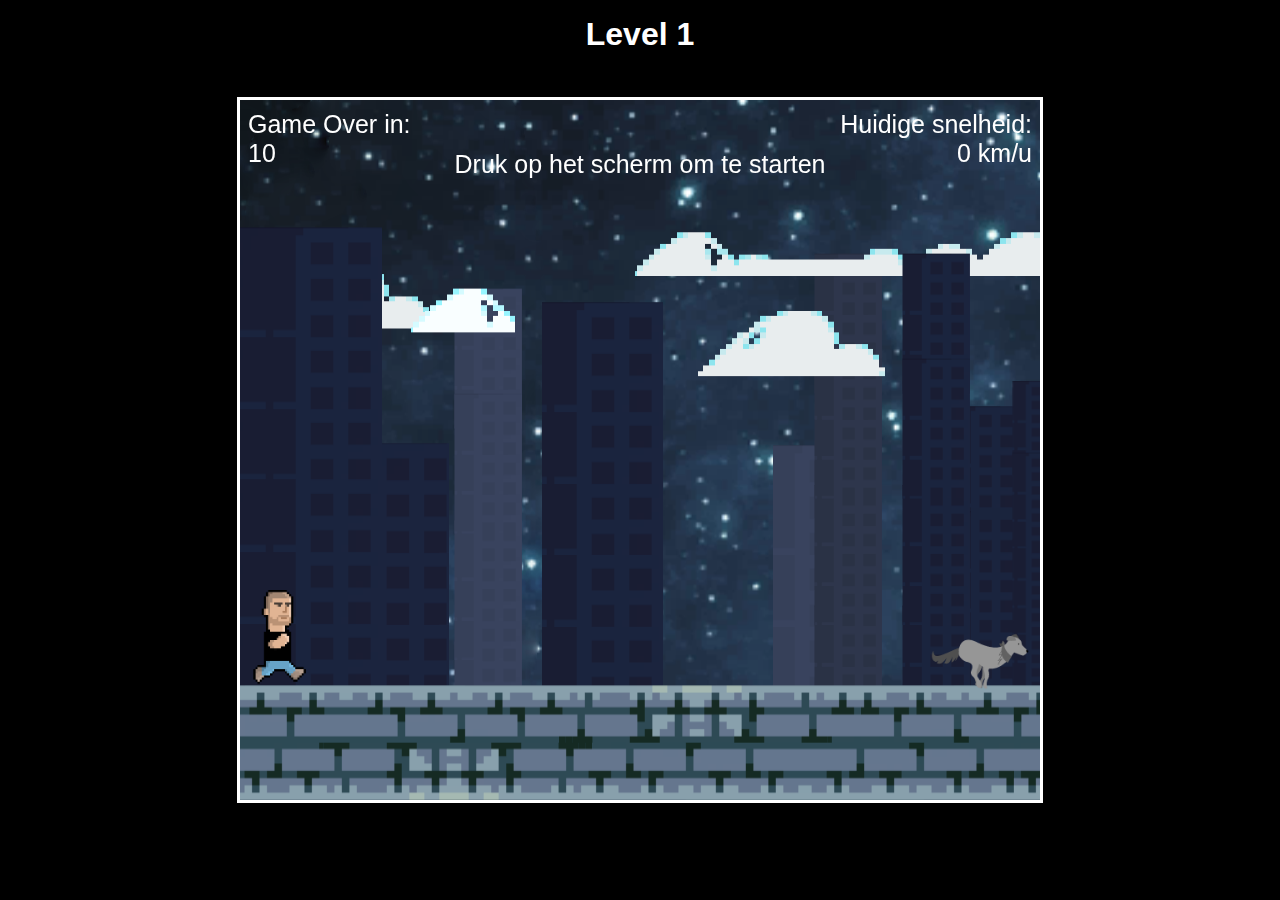
<file: rungame/index.html>
<!DOCTYPE html>
<html lang="en">
    <head>
        <meta charset="UTF-8">
        <title>Dog Catching Game</title>
        <link rel="stylesheet" href="style.css">
        <link rel="stylesheet" href="normalize.css">
    </head>
    <body>

        <canvas id="canvas1"></canvas>
        <div id="game">
            <p id="countdownmessage">Game Over in: <br> <span id="countdown">10</span></p>
            <p id="levelspeed">Minimum snelheid:<br>11 km/u</p>
            <p id="cyclingspeed">Huidige snelheid:<br>0 km/u</p>
            <div id="animal">
                <img id="animalImage" src="img/icons/test_dog.gif">
            </div>
            <div id="character">
                <img src="img/icons/test_person.gif">
            </div>
        </div>
        <h1 id="title"> Level 1</h1>
    </body>
<script src="script.js"></script>
</html>
</file>
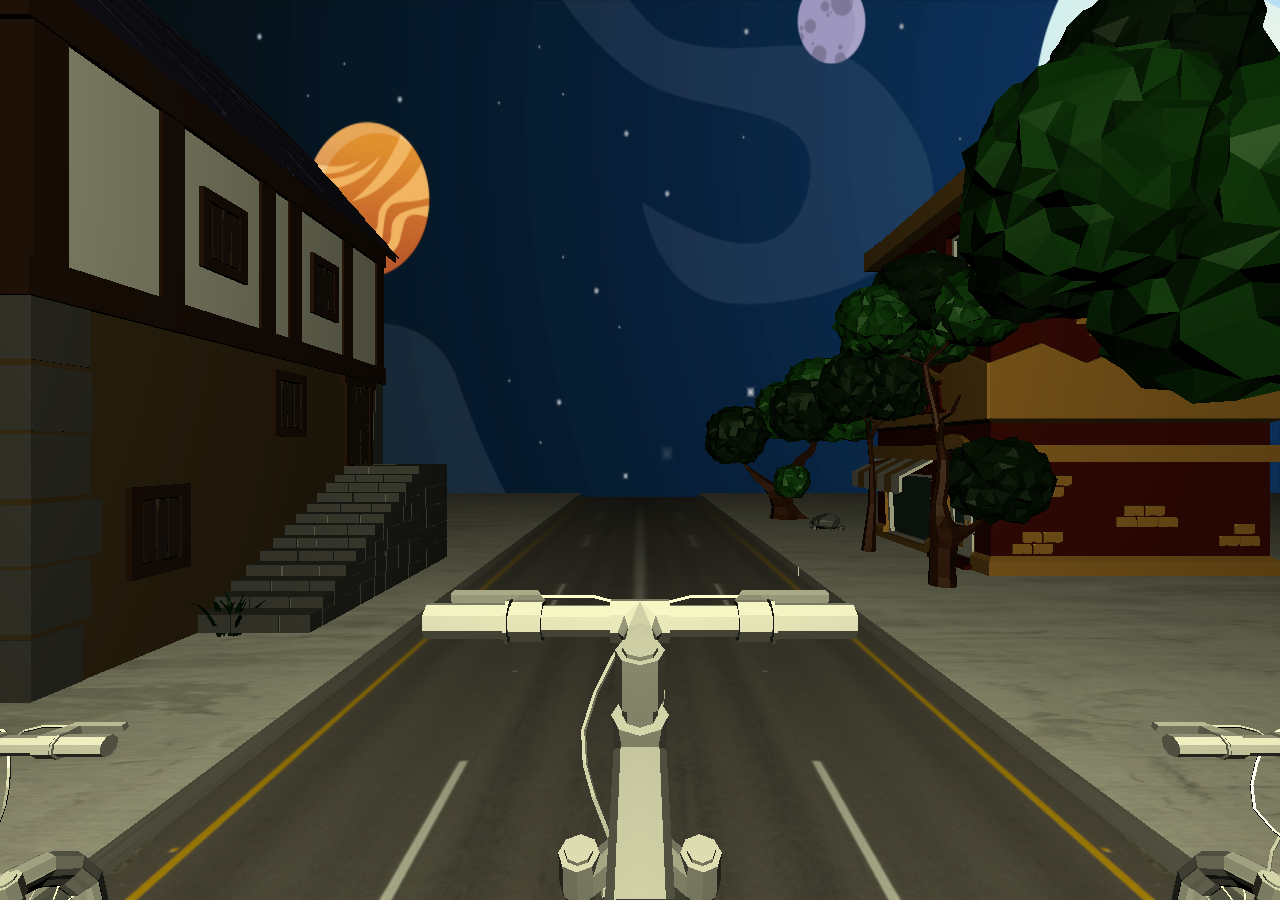
<file: bikegame/frontend/index.html>
<!DOCTYPE html>
<html>
	<head>
	<meta charset="utf-8">
                <title>SmartBike Project</title>
                <link rel="stylesheet" href="css/normalize.css">
                <link rel="stylesheet" href="css/style.css">
                <!-- <link rel="stylesheet" href="https://use.typekit.net/ckj7rmx.css"> -->

	</head>
	<body>
                <div>
                        <canvas id="cv"></canvas>
                        <script type="text/javascript" src="./scripts/three.js"></script>
                        <!-- <script type="text/javascript" src="/frontend/scripts/examples/OrbitControls.js"></script> -->
                        <script type="text/javascript" src="./scripts/examples/GLTFLoader.js"></script>
                        <script type="text/javascript" src="./scripts/examples/ObjLoader.js"></script>
                        <script type="text/javascript" src="./scripts/main.js"></script>
                </div>

                <div class="c-hud-txt">
                        <h3 class="c-hud-data c-speed js-speed" style="display:none">20 km/h</h3>
                        <h3 class="c-hud-data c-distance js-distance" style="display:none">1000m</h3>
                </div>

                <div class="c-hud-menu">
                        <div class="c-hud-start-menu js-start-menu" style="display:none">
                                <div class="c-difficulty c-difficulty-1 js-difficulty"></div>
                                <div class="c-difficulty c-difficulty-2 js-difficulty"></div>
                                <div class="c-difficulty c-difficulty-3 js-difficulty"></div>
                        </div>
                        <h3 class="c-hud-finished" style="display:none">CONGRATULATIONS!</h3>
                </div>

                <div class="c-hud-loading-wrapper js-loading">
                        <h3 class="c-hud-loading">loading ...</h3>
                </div>
                
	</body> 
</html>
</file>
<file: rungame/style.css>
body {
    background: black;
}

*{
    padding: 0;
    margin: 0;
}

h1 {
    font-family: 'Open Sans', 'Helvetica Neue', sans-serif;
    position: absolute;
    font-size: medium;
    color: white;
    position: absolute;
    margin-left: auto;
    margin-right: auto;
    left: 0;
    right: 0;
    top: -5px;
    text-align: center;
}

#canvas1 {
    position: absolute;
    border:  3px solid white;
    width: 800px;
    height: 700px;
    transform: translate(-50%, -50%);
    top: 50%;
    left: 50%;
}

#game{
    width: 800px;
    height: 700px;
    transform: translate(-50%, -50%);
    top: 50%;
    left: 50%;
    margin: auto;
    overflow: hidden;
    position: absolute;
    display: flex;
}

#character {
    width: 100px;
    height: 100px;
    top: 490px;
    left: 5px;
    position: absolute;
}

@keyframes block{
    0%{left:0px}
    100%{left: 1700px}
}

#animal {
    top: 511px;
    left: 86.2%;
    width: 100px;
    height: 100px;
    position: relative;
}

img {
    max-width: 100%;
    max-height: 100%;
}

/* --- allocationg labels to their place */

#countdownmessage {
    font-family: 'Open Sans', 'Helvetica Neue', sans-serif;
    position: absolute;
    color: white;
    margin-left: 1%;
    margin-right: 99%;
    width: 200px;
    top: 10px;
    font-size: 25px;
}

#levelspeed {
    font-family: 'Open Sans', 'Helvetica Neue', sans-serif;
    position: absolute;
    color: white;
    margin-left: auto;
    margin-right: auto;
    left: 0;
    right: 0;
    top: 50px;
    text-align: center;
    font-size: 25px;
}

#cyclingspeed {
    font-family: 'Open Sans', 'Helvetica Neue', sans-serif;
    position: absolute;
    color: white;
    margin-left: 74%;
    width: 200px;
    top: 10px;
    text-align: end;
    font-size: 25px;
}
</file>
<file: bikegame/frontend/css/style.css>
@font-face {
    font-family: "MarioKart";
    font-weight: 200;
    src: url("../fonts/mario_kart_f2.ttf") format("truetype");
}

canvas {
    position:fixed;
    top:0;
    left:0;
}

html {
    font-family: Arial, Helvetica, sans-serif;
    font-weight: 200;
    font-size: 30px;
    line-height: 20px;
}

body {
    overflow: hidden; /* Hide scrollbars */
}

.c-hud-data {
    position:relative;
    text-align: right;
    height: 0px;
    top:32px;
    width:300px;
    margin-left: auto;
    margin-right:40px;
    color:yellow;
}

.c_hud_menu {
    width:500px;
}

.c-hud-loading-wrapper {
    position:fixed;
    background-color:cadetblue;
    height:100vh;
    width: 100vw;
    top:0;
    left:0;
    /* width:100%; */
}

.c-hud-loading {
    color:white;
    text-align: center;
    position:relative;
    top:40vh;
}

.c-hud-start-menu {
    position:fixed;
    background-color:rgb(255,255,255,0.4);
    height:100vh;
    width: 100vw;
    top:0;
    left:0;
}
.c-difficulty {
    position:fixed;
    width:20vw;
    height: 50vh;
    top:25vh;
    background-color: #111726;
}

.c-difficulty-1 {
    left:10vw;
}

.c-difficulty-2 {
    left:40vw;
}

.c-difficulty-3 {
    left:70vw;
}


.c-hud-finished {
    position:relative;
    text-align: center;
    font-family: "MarioKart";
    font-weight: 200;
    top:200px;
    margin-left: auto;
    margin-right:auto;
    color:white;
    text-shadow: 0 3px 0 #ccc, 0 3px 0 #ccc;
}
</file>
